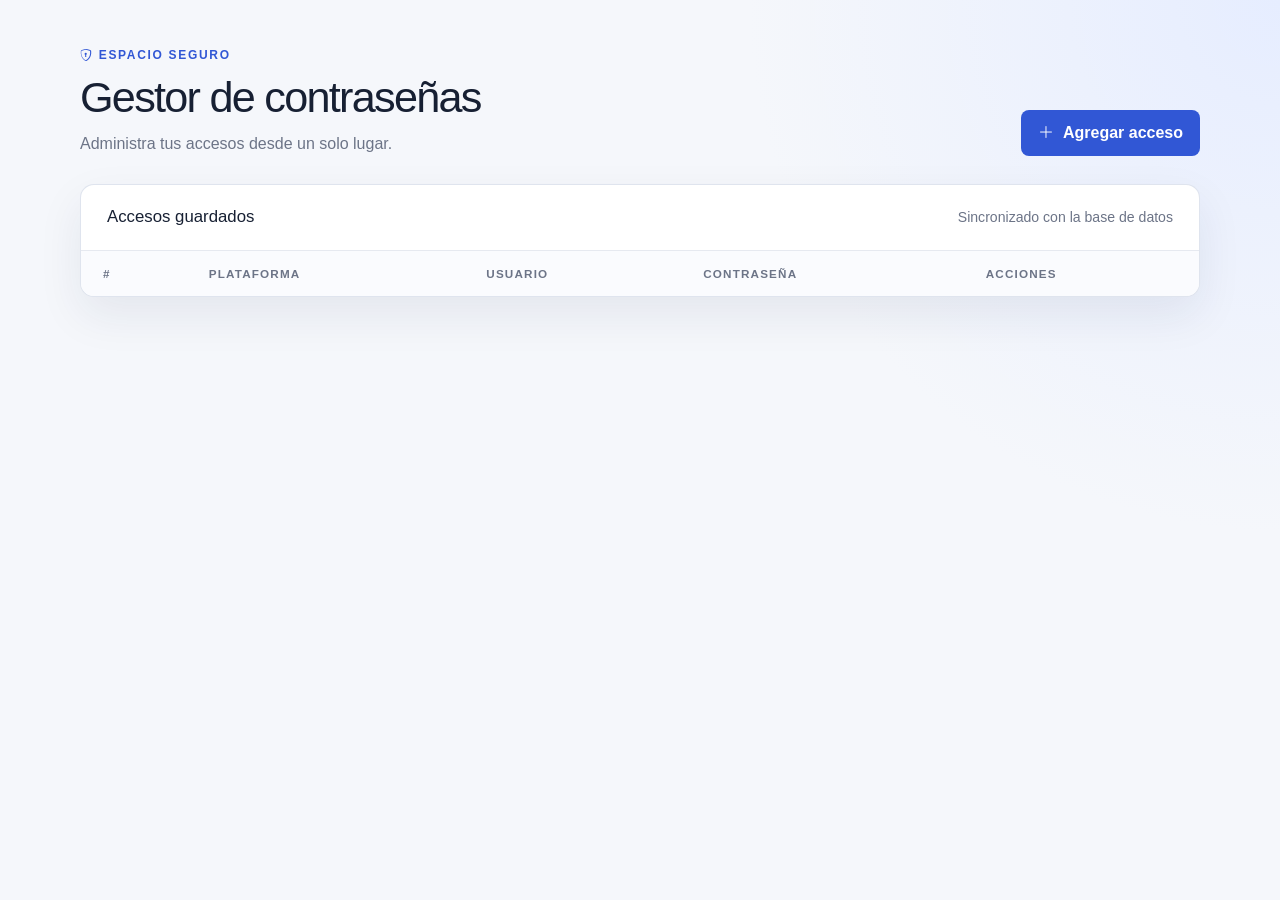
<file: frontend/index.html>
<!DOCTYPE html>
<html lang="es">

<head>
    <meta charset="UTF-8">
    <meta name="viewport" content="width=device-width, initial-scale=1.0">
    <title>Gestor de contraseñas</title>
    <link rel="stylesheet" href="https://cdn.jsdelivr.net/npm/bootstrap@5.3.2/dist/css/bootstrap.min.css">
    <link rel="stylesheet" href="https://cdn.jsdelivr.net/npm/bootstrap-icons@1.11.3/font/bootstrap-icons.min.css">
    <link rel="stylesheet" href="style.css">
    <script src="app.js"></script>
</head>

<body>
    <main class="app-shell">
        <header class="app-header">
            <div>
                <p class="eyebrow"><i class="bi bi-shield-lock" aria-hidden="true"></i> Espacio seguro</p>
                <h1>Gestor de contraseñas</h1>
                <p class="subtitle">Administra tus accesos desde un solo lugar.</p>
            </div>
            <a class="btn btn-primary" href="add.html"><i class="bi bi-plus-lg" aria-hidden="true"></i>Agregar
                acceso</a>
        </header>
        <section class="panel" aria-labelledby="list-title">
            <div class="panel-heading">
                <h2 id="list-title">Accesos guardados</h2><span class="record-count">Sincronizado con la base de
                    datos</span>
            </div>
            <div class="table-wrap">
                <table class="crud-table">
                    <thead>
                        <tr>
                            <th>#</th>
                            <th>Plataforma</th>
                            <th>Usuario</th>
                            <th>Contraseña</th>
                            <th>Acciones</th>
                        </tr>
                    </thead>
                    <tbody id="data"></tbody>
                </table>
            </div>
        </section>
    </main>
    <script>consulta_general();</script>
</body>

</html>
</file>
<file: frontend/style.css>
:root { --ink:#172033; --muted:#6c7487; --line:#e6e9f0; --surface:#fff; --canvas:#f5f7fb; --primary:#3157d5; --primary-dark:#2445b5; --danger:#d94b63; --shadow:0 18px 45px rgba(29,43,76,.08); }
* { box-sizing: border-box; }
body { min-height:100vh; margin:0; color:var(--ink); background:radial-gradient(circle at 100% 0%,#e6edff 0,transparent 34%),var(--canvas); font-family:"Segoe UI",Tahoma,sans-serif; }
.app-shell { width:min(1120px,calc(100% - 32px)); margin:0 auto; padding:46px 0; }
.app-header { display:flex; justify-content:space-between; align-items:flex-end; gap:24px; margin-bottom:28px; }
.eyebrow { margin:0 0 8px; color:var(--primary); font-size:.75rem; font-weight:700; letter-spacing:.14em; text-transform:uppercase; }
h1 { margin:0; font-size:clamp(1.8rem,4vw,2.7rem); letter-spacing:-.04em; }
.subtitle { margin:8px 0 0; color:var(--muted); }
.panel { overflow:hidden; border:1px solid rgba(220,225,237,.9); border-radius:14px; background:var(--surface); box-shadow:var(--shadow); }
.panel-heading { display:flex; justify-content:space-between; align-items:center; padding:22px 26px; border-bottom:1px solid var(--line); }
.panel-heading h2 { margin:0; font-size:1.05rem; }
.record-count { color:var(--muted); font-size:.88rem; }
.table-wrap { overflow-x:auto; }
.crud-table { width:100%; min-width:700px; margin:0; border-collapse:collapse; }
.crud-table th { padding:14px 22px; color:var(--muted); background:#fafbfe; font-size:.73rem; letter-spacing:.1em; text-align:left; text-transform:uppercase; }
.crud-table td { padding:18px 22px; border-top:1px solid var(--line); font-size:.92rem; }
.crud-table tbody tr { transition:background .2s ease; }
.crud-table tbody tr:hover { background:#f8faff; }
.record-id { color:var(--muted); font-variant-numeric:tabular-nums; }
.platform-name { display:inline-flex; align-items:center; gap:10px; font-weight:700; }
.platform-name i { color:var(--primary); font-size:1.1rem; }
.password-value { display:inline-block; max-width:260px; overflow:hidden; color:var(--muted); font-family:Consolas,monospace; font-size:.78rem; text-overflow:ellipsis; white-space:nowrap; }
.actions { display:flex; gap:8px; }
.icon-button { display:inline-grid; width:36px; height:36px; place-items:center; border:1px solid var(--line); border-radius:8px; background:white; color:var(--muted); text-decoration:none; cursor:pointer; transition:.2s ease; }
.icon-button:hover { transform:translateY(-1px); }
.icon-button.edit:hover { border-color:#b9c7ff; background:#eef2ff; color:var(--primary); }
.icon-button.delete:hover { border-color:#f2bdc8; background:#fff1f3; color:var(--danger); }
.btn-primary { display:inline-flex; align-items:center; gap:9px; padding:11px 17px; border:0; border-radius:8px; background:var(--primary); font-weight:600; }
.btn-primary:hover { background:var(--primary-dark); }
.empty-state { padding:64px 24px!important; color:var(--muted); text-align:center!important; }
.empty-state i { display:block; margin-bottom:12px; color:#9aa8cb; font-size:2.3rem; }
.empty-state strong,.empty-state span { display:block; }
.empty-state strong { margin-bottom:5px; color:var(--ink); }
.form-panel { width:min(650px,100%); margin:35px auto 0; padding:30px; }
.form-panel .panel-heading { margin:-30px -30px 28px; }
.field { margin-bottom:20px; }
.field label { display:block; margin-bottom:8px; color:var(--ink); font-size:.85rem; font-weight:700; }
.field label i { margin-right:7px; color:var(--primary); }
.field input { padding:12px 14px; border-color:var(--line); border-radius:8px; }
.field input:focus { border-color:#9db0ff; box-shadow:0 0 0 3px #e9edff; }
.password-input-wrap { position:relative; }
.password-input-wrap input { width:100%; padding-right:48px; }
.password-toggle { position:absolute; top:50%; right:12px; transform:translateY(-50%); display:inline-grid; place-items:center; width:30px; height:30px; border:0; border-radius:6px; background:transparent; color:var(--muted); cursor:pointer; }
.password-toggle:hover { background:#f1f4ff; color:var(--primary); }
.form-actions { display:flex; justify-content:flex-end; gap:10px; margin-top:28px; }
.btn-secondary { display:inline-flex; align-items:center; gap:8px; padding:11px 17px; border:1px solid var(--line); border-radius:8px; background:white; color:var(--ink); text-decoration:none; font-weight:600; }
.btn-secondary:hover { background:#f6f7fa; color:var(--ink); }
@media (max-width:640px) { .app-shell{width:min(100% - 20px,1120px);padding:28px 0}.app-header{align-items:flex-start;flex-direction:column}.app-header .btn-primary{width:100%;justify-content:center}.panel-heading{padding:18px}.form-panel{margin-top:20px;padding:22px}.form-panel .panel-heading{margin:-22px -22px 24px}.form-actions{flex-direction:column-reverse}.form-actions a,.form-actions button{justify-content:center;width:100%} }
</file>
